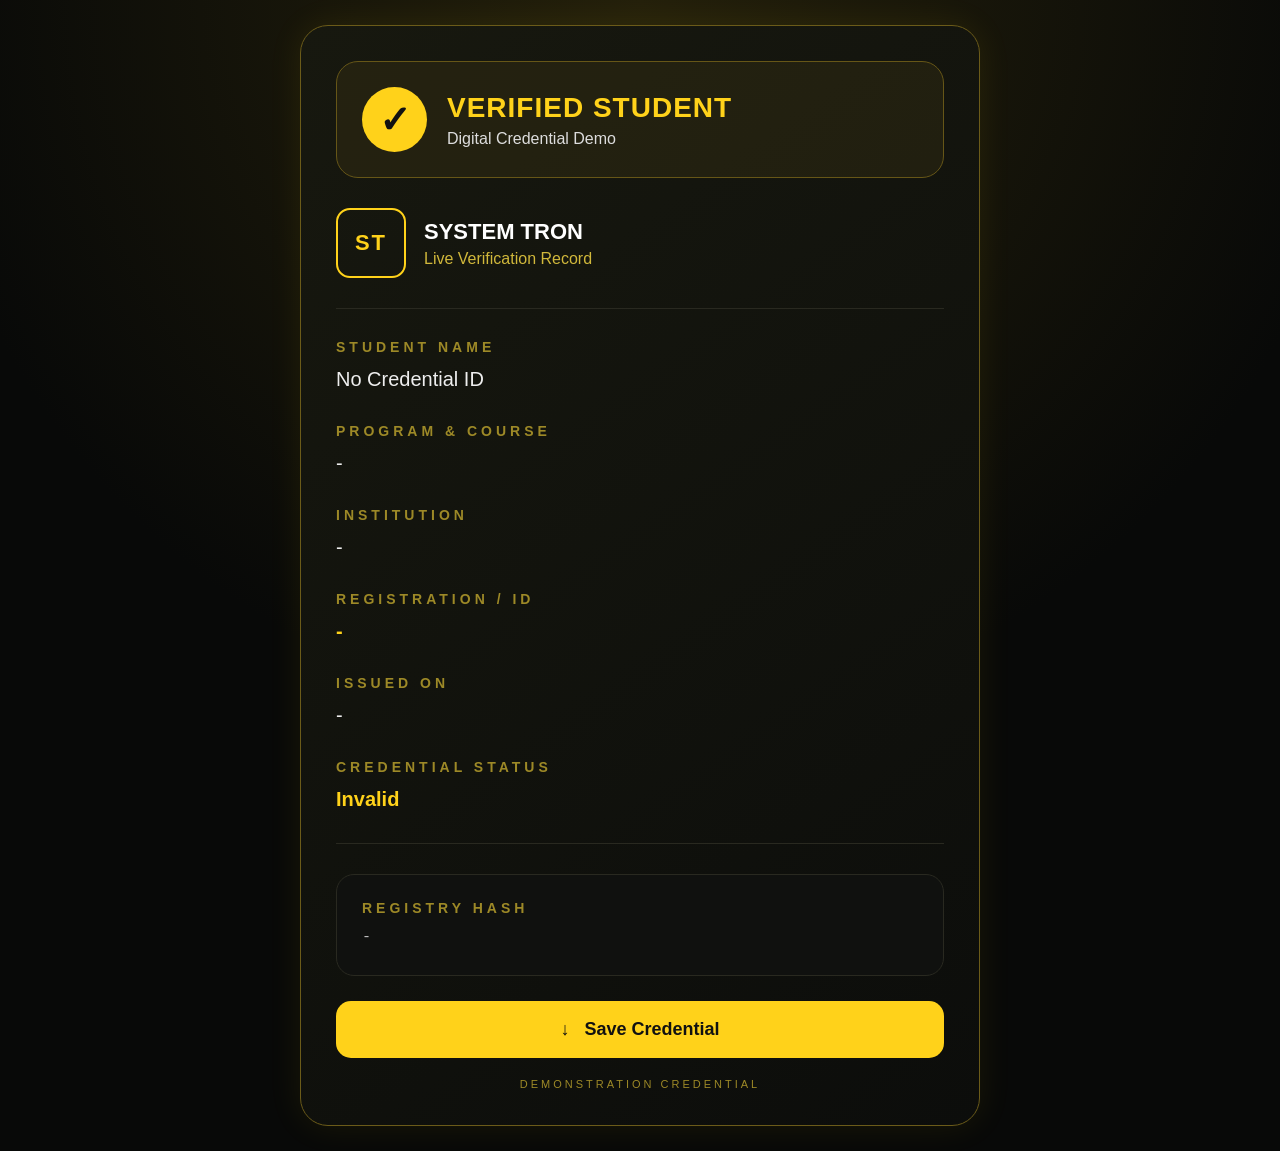
<file: verify.html>
<!DOCTYPE html>
<html lang="en">

<head>

    <meta charset="UTF-8">

    <meta
        name="viewport"
        content="width=device-width, initial-scale=1.0"
    >

    <title>
        System Tron Credential Verification
    </title>

    <link
        rel="stylesheet"
        href="verify.css"
    >

</head>


<body>


    <main class="credential-card">


        <!-- =====================================
             VERIFIED BANNER
        ====================================== -->

        <section class="verified-banner">

            <div class="check-circle">
                ✓
            </div>


            <div>

                <h1>
                    VERIFIED STUDENT
                </h1>

                <p>
                    Digital Credential Demo
                </p>

            </div>

        </section>


        <!-- =====================================
             ORGANIZATION
        ====================================== -->

        <section class="organization">

            <div class="org-logo">
                ST
            </div>


            <div class="org-name">

                <h2>
                    SYSTEM TRON
                </h2>

                <p>
                    Live Verification Record
                </p>

            </div>

        </section>


        <div class="divider"></div>


        <!-- =====================================
             STUDENT NAME
        ====================================== -->

        <section class="field">

            <label>
                STUDENT NAME
            </label>

            <div
                id="studentName"
                class="value"
            >
                Loading...
            </div>

        </section>


        <!-- =====================================
             COURSE
        ====================================== -->

        <section class="field">

            <label>
                PROGRAM &amp; COURSE
            </label>

            <div
                id="course"
                class="value"
            >
                Loading...
            </div>

        </section>


        <!-- =====================================
             INSTITUTION
        ====================================== -->

        <section class="field">

            <label>
                INSTITUTION
            </label>

            <div
                id="institution"
                class="value"
            >
                Loading...
            </div>

        </section>


        <!-- =====================================
             ID
        ====================================== -->

        <section class="field">

            <label>
                REGISTRATION / ID
            </label>

            <div
                id="displayCredentialId"
                class="value gold"
            >
                Loading...
            </div>

        </section>


        <!-- =====================================
             DATE
        ====================================== -->

        <section class="field">

            <label>
                ISSUED ON
            </label>

            <div
                id="issuedDate"
                class="value"
            >
                Loading...
            </div>

        </section>


        <!-- =====================================
             STATUS
        ====================================== -->

        <section class="field">

            <label>
                CREDENTIAL STATUS
            </label>

            <div
                id="status"
                class="value gold"
            >
                Loading...
            </div>

        </section>


        <div class="divider"></div>


        <!-- =====================================
             REGISTRY HASH
        ====================================== -->

        <section class="hash-box">

            <label>
                REGISTRY HASH
            </label>

            <div
                id="registryHash"
                class="hash"
            >
                Loading...
            </div>

        </section>


        <!-- =====================================
             SAVE BUTTON
        ====================================== -->

        <button
            class="save-button"
            onclick="downloadCredential()"
        >

            ↓ &nbsp; Save Credential

        </button>


        <!-- =====================================
             NOTICE
        ====================================== -->

        <p class="demo-notice">
            DEMONSTRATION CREDENTIAL
        </p>


    </main>


    <!-- =========================================
         JAVASCRIPT
    ========================================== -->

    <script src="verify.js?v=3"></script>


</body>

</html>
</file>
<file: verify.css>
/* =========================================
   GLOBAL
========================================= */

* {
    box-sizing: border-box;
}


body {

    margin: 0;

    min-height: 100vh;

    background:
        radial-gradient(
            circle at top,
            #24200b,
            #080908 55%
        );

    color: #ffffff;

    font-family:
        Arial,
        Helvetica,
        sans-serif;

    padding:
        25px 15px;
}


/* =========================================
   CREDENTIAL CARD
========================================= */

.credential-card {

    width: 100%;

    max-width: 680px;

    margin: auto;

    padding: 35px;

    background:
        linear-gradient(
            145deg,
            #17180f,
            #0c0d0b
        );

    border:
        1px solid #6b5b19;

    border-radius: 28px;

    box-shadow:
        0 0 35px
        rgba(
            255,
            211,
            25,
            0.08
        );
}


/* =========================================
   VERIFIED BANNER
========================================= */

.verified-banner {

    display: flex;

    align-items: center;

    gap: 20px;

    padding: 25px;

    border:
        1px solid #665617;

    border-radius: 22px;

    background:
        rgba(
            75,
            65,
            20,
            0.25
        );
}


/* =========================================
   CHECK CIRCLE
========================================= */

.check-circle {

    width: 65px;

    height: 65px;

    flex-shrink: 0;

    display: flex;

    align-items: center;

    justify-content: center;

    border-radius: 50%;

    background: #ffd21a;

    color: #111;

    font-size: 38px;

    font-weight: bold;
}


/* =========================================
   VERIFIED TEXT
========================================= */

.verified-banner h1 {

    margin: 0;

    color: #ffd21a;

    font-size: 28px;

    letter-spacing: 1px;
}


.verified-banner p {

    margin:
        6px 0 0;

    color: #ddd;
}


/* =========================================
   ORGANIZATION
========================================= */

.organization {

    display: flex;

    align-items: center;

    gap: 18px;

    margin-top: 30px;
}


/* =========================================
   COMPANY LOGO
========================================= */

.org-logo {

    width: 70px;

    height: 70px;

    display: flex;

    align-items: center;

    justify-content: center;

    border:
        2px solid #ffd21a;

    border-radius: 14px;

    color: #ffd21a;

    font-size: 22px;

    font-weight: bold;

    letter-spacing: 2px;

    flex-shrink: 0;
}


/* =========================================
   COMPANY NAME
========================================= */

.org-name h2 {

    margin: 0;

    font-size: 22px;
}


.org-name p {

    margin:
        5px 0 0;

    color: #d1b83b;
}


/* =========================================
   DIVIDER
========================================= */

.divider {

    height: 1px;

    background: #292920;

    margin:
        30px 0;
}


/* =========================================
   FIELD
========================================= */

.field {

    margin-bottom: 30px;
}


/* =========================================
   FIELD LABEL
========================================= */

.field label,
.hash-box label {

    display: block;

    margin-bottom: 10px;

    color: #9d8927;

    font-size: 14px;

    font-weight: bold;

    letter-spacing: 4px;
}


/* =========================================
   FIELD VALUE
========================================= */

.value {

    color: #eeeeee;

    font-size: 20px;

    line-height: 1.4;

    word-break: break-word;
}


/* =========================================
   GOLD VALUE
========================================= */

.gold {

    color: #ffd21a;

    font-weight: bold;
}


/* =========================================
   HASH BOX
========================================= */

.hash-box {

    padding: 25px;

    background: #10110f;

    border:
        1px solid #292920;

    border-radius: 18px;

    margin-bottom: 25px;
}


/* =========================================
   HASH
========================================= */

.hash {

    color: #bdbdbd;

    font-family:
        "Courier New",
        monospace;

    font-size: 15px;

    word-break: break-all;

    line-height: 1.6;
}


/* =========================================
   SAVE BUTTON
========================================= */

.save-button {

    width: 100%;

    padding: 18px;

    border: none;

    border-radius: 15px;

    background: #ffd21a;

    color: #111;

    font-size: 18px;

    font-weight: bold;

    cursor: pointer;

    transition:
        background 0.2s ease,
        transform 0.1s ease;
}


.save-button:hover {

    background: #ffe45c;
}


.save-button:active {

    transform:
        scale(0.98);
}


/* =========================================
   DEMO NOTICE
========================================= */

.demo-notice {

    text-align: center;

    margin:
        20px 0 0;

    color: #9d8927;

    font-size: 11px;

    letter-spacing: 3px;
}


/* =========================================
   MOBILE
========================================= */

@media (max-width: 600px) {

    body {

        padding: 10px;
    }


    .credential-card {

        padding: 22px;

        border-radius: 22px;
    }


    .verified-banner {

        padding: 18px;

        gap: 14px;
    }


    .check-circle {

        width: 52px;

        height: 52px;

        font-size: 30px;
    }


    .verified-banner h1 {

        font-size: 21px;
    }


    .organization {

        margin-top: 25px;
    }


    .org-logo {

        width: 55px;

        height: 55px;

        font-size: 18px;
    }


    .org-name h2 {

        font-size: 18px;
    }


    .org-name p {

        font-size: 13px;
    }


    .value {

        font-size: 18px;
    }


    .field label,
    .hash-box label {

        font-size: 12px;

        letter-spacing: 3px;
    }

}


/* =========================================
   PRINT
========================================= */

@media print {

    body {

        background: white;

        color: black;
    }


    .credential-card {

        border: none;

        box-shadow: none;

        background: white;
    }


    .save-button {

        display: none;
    }


    .demo-notice {

        color: #555;
    }

}
</file>
